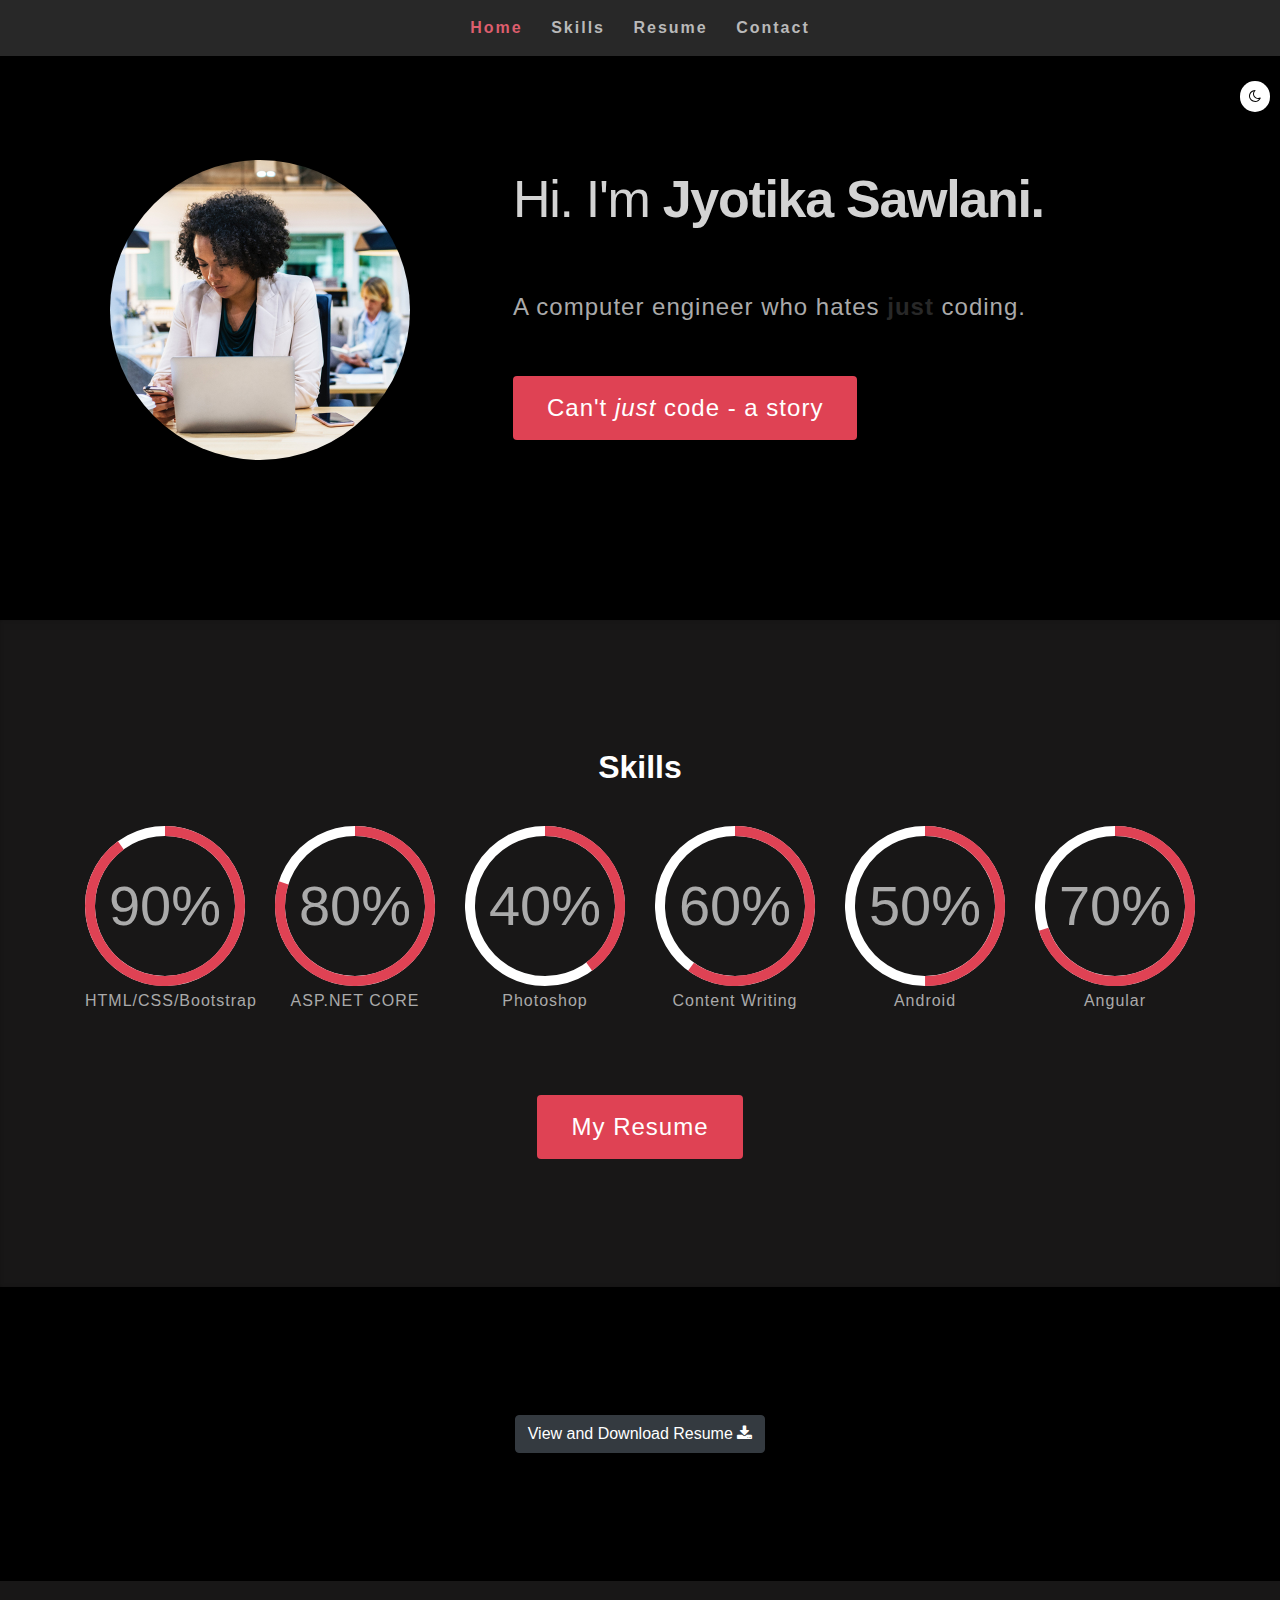
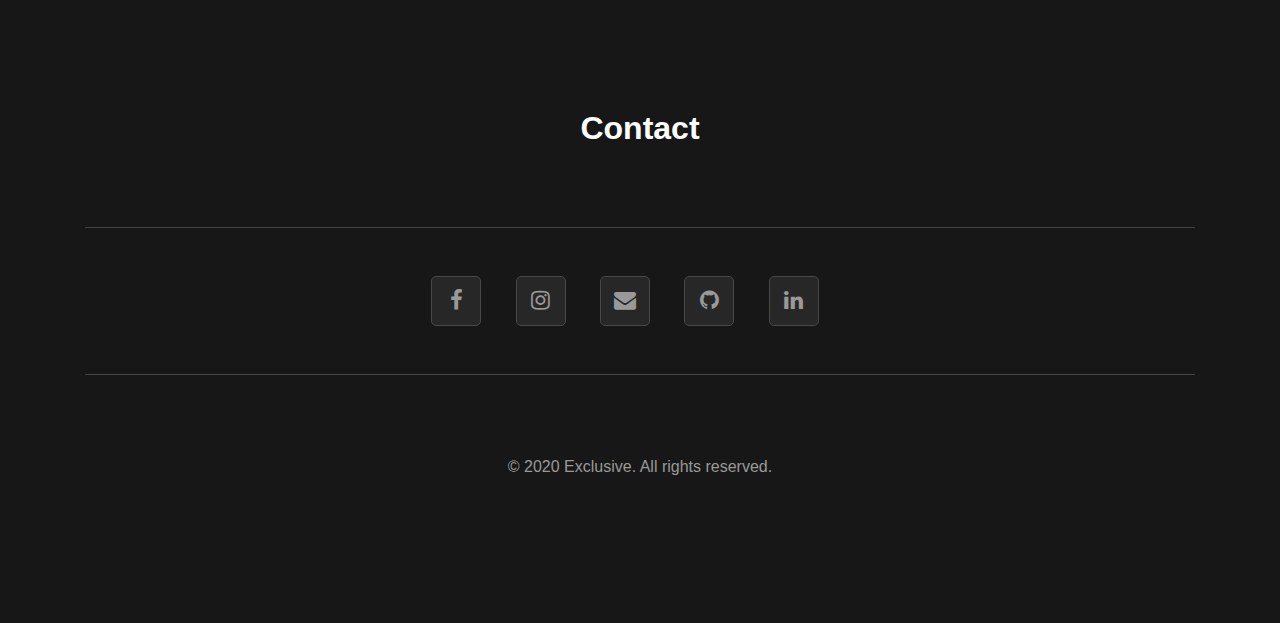
<file: index.html>
<!DOCTYPE html>
<html lang="en-US">
<head>
	<title>Jyotika Sawlani</title>
	<!-- Meta tag Keywords -->
	<meta name="viewport" content="width=device-width, initial-scale=1">
	<meta charset="UTF-8" />
	<meta name="keywords" content="Jyotika Sawlani, Personal Website, Resume, Skills, Computer Engineer, Software Developer, ASP.NET Developer" />
	<script>
		addEventListener("load", function () {
			setTimeout(hideURLbar, 0);
		}, false);

		function hideURLbar() {
			window.scrollTo(0, 1);
		}

	</script>
	<!-- //Meta tag Keywords -->
	<!-- Custom-Files -->
	<link rel="stylesheet" href="css/bootstrap.min.css">
	<!-- Bootstrap-Core-CSS -->
	<link rel="stylesheet" href="css/stylenew.css" type="text/css" media="all" />
	<!-- Style-CSS -->
	<link rel="stylesheet" href="css/font-awesome.css">
	<!-- Font-Awesome-Icons-CSS -->
	<!-- //Custom-Files -->
	<script src="js/scripts.js"></script>
	<script src="js/jquery.min.js"></script>
	<script src="js/bootstrap.min.js"></script>
	
</head>
<body class="dark-mode" id="body">
	<!-- header -->
		<!-- navigation -->
	<div class="main-top">
		 <header id="home" class="dark-mode">
			<div class="container-fluid px-lg-5 ">
				<nav class="mnu mx-auto">
						  <label for="drop" class="toggle btn text-white" style="background-color: #df4254 ;">Menu</label>
							<input type="checkbox" id="drop">
							<ul class="menu ">
								<li class="mr-lg-4 mr-3 active"><a href="#about">Home</a></li>
								<li class="mr-lg-4 mr-3"><a href="#services" class="scroll">Skills</a></li>
								<li class="mr-lg-4 mr-3"><a href="#work" class="scroll">Resume</a></li>
								<li><a href="#contact" class="scroll">Contact</a></li>
							</ul>
				</nav>
			</div>
		</header>
	</div>
		<!-- //navigation-->

	<button id="switchMode" class="btn btn-sm dark-mode" onclick="changeMode()"><span class="fa fa-moon-o" id="icon"></span></button>

	<section class="banner-bottom" id="about">
		<div class="container">
			<div class="inner-sec">
				<div class="row middle-grids">
					<div class="col-lg-4 advantage-grid-info1">
						<div class="advantage_left1 text-center">
							<img src="images/profile.jpg" class="img-fluid" alt="Profile">
						</div>
					</div> 
					 <div class="col-lg-8 advantage-grid-info">
						<div class="advantage_left">
							 <h1 class="heading text-capitalize mb-sm-5 mb-4 dark-mode" id="name" >Hi. I'm <span>Jyotika Sawlani.</span></h1>
							<p class="mt-4 subs dark-mode">A computer engineer who hates <span>just </span>coding.</p>
							<a href="#" data-toggle="modal" data-target="#myModal" class="banner-button btn mt-5">Can't <i>just</i> code - a story</a>
						</div>
					</div>
				</div>
			</div>
		</div>
	</section>

	<div class="container-fluid">
		<div class="modal fade dark-mode p-0" id="myModal" tabindex="-1" role="dialog" aria-labelledby="myLabel"
		aria-hidden="true">
			<div class="modal-dialog "  role="document">
				<div class="modal-content modal-text dark-mode" id="modal">
					<div class="modal-header">
						<h5 class="modal-title" id="myLabel" style="font-family: sans-serif;"><strong><i>Can't just code</i></strong></h5>
						<button type="button" class="close" data-dismiss="modal" aria-label="Close">
						<span aria-hidden="true">&times;</span>
						</button>
					</div>
					<div class="modal-body">
						<div class="p-2">
							<p style="font-family: sans-serif; font-size: 18px;" class="mb-4">
								This is Joy. Joy works 9 to 5 in a company where people barely interact with each other (except for when they got errors in their code, ofcourse). She gets herself some coffee during breaks and sips it alone on her desk, cursing her mundane job and wishing that she should have followed her dream career instead, architecture.
							</p>
							<p style="font-family: sans-serif; font-size: 18px;" class="mb-4">
								At last, she decides to try and switch companies a couple of times and if this feeling of being doomed and being unable to love her job persists, she'll quit programing and try something else out. 
							</p>
							<p style="font-family: sans-serif; font-size: 18px;" class="mb-4">
								So now she's back to square one, spewing her resumes and CVs in companies that have better work policies (or so she heard). Finally, she lands a job in this new company which her friend had recommended once. "I know you and I've worked in that company before. You'll love it there, trust me", was what he had said. So putting her faith in him, she gave it a shot.
							</p>
							<p style="font-family: sans-serif; font-size: 18px;" class="mb-4">
								Well, at this point, she doesn't know how everything in her life is about to change.
							</p>
							<p style="font-family: sans-serif; font-size: 18px;" class="mb-4">
								This company, is nothing like she expected it to be. Nothing here is about just getting things done. Rather than opting for traditional ways of doing stuff, they call in for meetings for everyone to brainstorm together and come up with different yet top-notch ideas. There's always someone guiding the rest of the team towards making better decisions by sharing their experiences of failure and success. Funny stories of how things went wrong in the past and how they got their way around it.
							</p>
							<p style="font-family: sans-serif; font-size: 18px;" class="mb-4">
								Here's her favourite part, they have got a centralized music system! They believe music greatly affects the quality of the atmosphere in the room and the work being done as well. Someone's feeling tired? They got Bon Jovi's 'It's my life' blasting to refuel them. Don't feel like working today? They'll get Rihanna & Drake to convince you to work. 
							</p>
							<p style="font-family: sans-serif; font-size: 18px;" class="mb-4">
								There's a perennial flow of ideas and information and exceptional vibes across the office everyday at work. It's exciting as it brings the best out of her. It's not just working your ass off anymore. It's about being a part of a community that believes in growing together.
							</p>
							<p style="font-family: sans-serif; font-size: 18px;" class="mb-4">
								<i>And suddenly while working today, when the room was quite except for 'Some Nights' by Fun playing in the background, she experienced this epiphany that now, she loves her job as a software developer. And life feels right and much more better as she gets back to work.</i>
							</p>
						</div>
						<hr>
						<p style="font-family: sans-serif; font-size: 18px;" class="mt-5 mb-4">
							If you have read this far, greetings to you too! I'm Jyotika (<i>aka</i> Joy). So now you know what I mean when I say I can't <i>just</i> code. Like Selena said it,
						</p>
						<div class="row justify-content-center mt-5">
							<img src="images/CantJustCode.gif" height="200px" width="310px">
						</div>
						<div class="row justify-content-center mt-5">
							<button class="btn mt-2" type="button" class="close" data-dismiss="modal" aria-label="Close"><b>Close</b></button>
						</div>
					</div>
				</div>		
			</div>
		</div>
	</div>
	
	<div class="agileits-services dark-mode" id="services">
		<div class="container">
		   <h2 class="heading text-capitalize dark-mode" id="headings" > Skills </h2>

			<div class="skill-grids row">
				<div class="col-lg-2 col-md-4 col-sm-6  skills-grid text-center">
					<div class="circle dark-mode" id="circles-6"></div>
					<p class="dark-mode">HTML/CSS/Bootstrap</p>
				</div>
				<div class="col-lg-2 col-md-4 col-sm-6  skills-grid text-center">
					<div class="circle dark-mode" id="circles-5"></div>
					<p class="dark-mode">ASP.NET CORE</p>
				</div>
				<div class="col-lg-2 col-md-4 col-sm-6  skills-grid text-center">
					<div class="circle dark-mode" id="circles-1"></div>
					<p class="dark-mode">Photoshop</p>
				</div>
				<div class="col-lg-2 col-md-4 col-sm-6  skills-grid text-center">
					<div class="circle dark-mode" id="circles-3"></div>
					<p class="dark-mode">Content Writing</p>
				</div>
				<div class="col-lg-2 col-md-4 col-sm-6  skills-grid text-center">
					<div class="circle dark-mode" id="circles-2"></div>
					<p class="dark-mode">Android</p>
				</div>
				<div class="col-lg-2 col-md-4 col-sm-6  skills-grid text-center">
					<div class="circle dark-mode" id="circles-4"></div>
					<p class="dark-mode">Angular</p>
				</div>
				<div class="clearfix"> </div>
			</div>
			<script src="js/circles.js"></script>
			<script>
				
				var colors = [ ['#ffffff','#df4254',], ['#ffffff','#df4254',], ['#ffffff','#df4254',], ['#ffffff','#df4254',], ['#ffffff','#df4254',], ['#ffffff','#df4254',]];
					for (var i = 1; i <= 7; i++) {
						var child = document.getElementById('circles-' + i),
							percentage = 30 + (i * 10);
										
									Circles.create({
										id:         child.id,
										percentage: percentage,
										radius:     80,
										width:      10,
										number:   	percentage / 1,
										text:       '%',
										colors:     colors[i - 1]
									});
								}
						
						
			</script>

			
			<a href="#work" class="banner-button btn mt-5">My Resume</a>
    	</div>
	</div>
	<!-- works -->
	<section class="news dark-mode" id="work">
		<div class="text-center">
			<a href="images/Resume.pdf" target="new" class="btn btn-dark" id="download" >View and Download Resume <span class="fa fa-download" download></span></a>
		</div>
		<div class="container resume-container dark-mode mt-5" id="resume" hidden>
			<div class="resume-header pt-5 pb-3">
				<h3><b>RESUME</b></h3>
			</div>
			<hr>
			<div class="resume-body container">
				<div class="objective">
					<h3><span class="fa fa-pencil"></span> Objective</h3><br> Enthusiatic and dedicated learner, seeking an entry-level internship position.
				</div>
				<hr>
				<div class="education">
					<h3><span class="fa fa-graduation-cap"></span> Education</h3><br> <b>Government Engineering College, Gandhinagar</b><br><b>(2017-2021)</b><br>BE in Computer Engineering<br>CPI- 9.15<br>(2017-2021)
				</div>
				<hr>
				
					<div class="technical-skills">
						<h3><span class="fa fa-code"></span> Technical Skills</h3><br>
						<div class="category">
							<b>Languages</b><br>
							<table>
								<tr>
									<td style="width: 200px;">C, C++</td>
									<td><progress class="progress-bar" value="80" max="100"></progress></td>
								</tr>
								<tr>
									<td>C#</td>
									<td><progress class="progress-bar" value="60" max="100"></progress></td>
								</tr>
								<tr>
									<td>Java</td>
									<td><progress class="progress-bar " value="70" max="100"></progress></td>
								</tr>
								<tr>
									<td>HTML</td>
									<td><progress class="progress-bar " value="90" max="100"></progress></td>
								</tr>
								<tr>
									<td>Javascript, jQuery</td>
									<td><progress class="progress-bar " value="60" max="100"></progress></td>
								</tr>
							</table>
						</div><br>
						<b>Web Design</b><br>
						<div class="category">
							<table>
								<tr>
									<td style="width: 200px;">CSS, Bootstrap</td>
									<td><progress class="progress-bar " value="70" max="100"></progress></td>
								</tr>
							</table>
						</div><br>
						<b>Frameworks</b><br>
						<div class="category">
							<table>
								<tr>
									<td style="width: 200px;">ASP.NET MVC</td>
									<td><progress class="progress-bar " value="50" max="100"></progress></td>
								</tr>
								<tr>
									<td>ASP.NET CORE</td>
									<td><progress class="progress-bar " value="80" max="100"></progress></td>
								</tr>
								<tr>
									<td>Android</td>
									<td><progress class="progress-bar " value="50" max="100"></progress></td>
								</tr>
								<tr>
									<td>Angular</td>
									<td><progress class="progress-bar " value="50" max="100"></progress></td>
								</tr>
							</table>
						</div><br>
						<b>Other Skills</b><br>
						<div class="category">
							<table>
								<tr>
									<td style="width: 200px;">Graphic Designing</td>
									<td><progress class="progress-bar " value="30" max="100"></progress></td>
								</tr>
								<tr>
									<td>Content Writing</td>
									<td><progress class="progress-bar " value="70" max="100"></progress></td>
								</tr>
							</table>
						</div>
					</div>
					<hr>
					<div class="certifications">
						<h3><span class="fa fa-star"></span> Certifications</h3><br>
						<ul type="none" class="ml-3">
							<li><a href="https://coursera.org/share/c4fbed47f4cbbfef10cd7de66fa2c507" target="new">Angular</a></li>
							<li><a href="https://coursera.org/share/28e5ef2167250638dcd05774e9f0e054" target="new">Bootstrap</a></li>
						</ul>
					</div>
				
				<hr>
				<div class="achievements">
					<h3><span class="fa fa-trophy"></span> Achievements</h3><br> <b>Event: 21st ISTE National Students Convention 2019</b><br>College: LDCE<br>Activity: Poster Presentation on Artificial Intelligence<br>Position Secured: 2nd
				</div>
				<hr>
				<div class="activities">
					<h3><span class="fa fa-check-circle"></span> Activities</h3><br>
					<ul type="disc" class="ml-3">
						<li>Attended a workshop on Web Development at Silverwing Pvt. Ltd.</li>
						<li>Attended a workshop on Machine Learning at DAIICT.</li>
						<li>Participated in <strong>Smart Gujarat for New India Hackathon</strong> and qualified for <strong>zonal round.</strong></li>
						<li>Organized a non-tech event at GECG during Quench Tech-Fest.</li>
					</ul>
				</div>
			</div>
		</div>
						
		</div>
		</section>
		<!-- //works -->
<!-- contact -->
	 <section class="wedo" id="contact">
		<div class="container">
			<h3 class="heading text-capitalize text-white text-center"> Contact </h3>
		   <!--<p class="subs mt-4 text-center">Proin ac fermentum est. Cras mi ipsum, consectetur.</p>
			<div class="contact_grid_right mt-5 mx-auto text-center">
				<form action="#" method="post">
					<div class="row contact_top">
						<div class="col-sm-6">
							<input type="text" name="Name" placeholder="Name" required="">
						</div>
						<div class="col-sm-6">
							<input type="email" name="Email" placeholder="Email" required="">
						</div>
					</div>	
						<input type="text" name="Name" placeholder="Name" required="">
						<textarea name="Message" onfocus="this.value = '';" onblur="if (this.value == '') {this.value = 'Message...';}" required="">Message...</textarea>
						<input type="submit" value="Send Message">
						<input type="reset" value="Clear Form">
						<div class="clearfix"> </div>
				</form>
			</div>-->
			<div class="cpy-right text-center">
			<div class="follow">
				<ul class="social_section_1info">
					<li><a href="https://www.facebook.com/JyotikaSawlani" target="blank"><span class="fa fa-facebook"></span></a></li>
					<!--<li><a href="https://twitter.com/JyotikaSawlani" target="blank"><span class="fa fa-twitter"></span></a></li>-->
					<li><a href="https://www.instagram.com/__sj._._" target="blank"><span class="fa fa-instagram"></span></a></li>
					<li><a href="mailto:sawlanijyotika@gmail.com"><span class="fa fa-envelope"></span></a></li>
					<li><a href="https://github.com/jyotikaaa" target="blank"><span class="fa fa-github"></span></a></li>
					<li><a href="https://www.linkedin.com/in/jyotika-sawlani-b4b81017b" target="blank"><span class="fa fa-linkedin"></span></a></li>
				</ul>
			</div>
				<p>© 2020 Exclusive. All rights reserved. </p>
			</div>
		</div>
	</section>
	 <!-- //contact -->

	 <!--start-smoth-scrolling-->
	 
	<a href="#home" id="toTop" class="scroll" style="display: block;"> <span id="toTopHover" style="opacity: 1;"> </span></a>
	<script>
		// When the user scrolls down 20px from the top of the document, show the button
		window.onscroll = function() {scrollFunction()};
		function scrollFunction() {
			mybutton = document.getElementById("toTop");
			if (document.body.scrollTop > 20 || document.documentElement.scrollTop > 20) 
			{
				mybutton.style.display = "block";
			} 
			else 
			{
				mybutton.style.display = "none";
			}
		}
		function downloadPdf() {
			window.location.href='images/1.jpg'
		}
	</script>
	
	
</body>
</html>
</file>
<file: css/stylenew.css>
html {
  scroll-behavior: smooth;
}
.circle.dark-mode{
    color: rgb(170, 170, 170);
}
.circle.light-mode{
    color: #888;
}
#toTop {
    display: none;
    text-decoration: none;
    position: fixed;
    bottom: 10px;
    right: 10px;
    overflow: hidden;
    width: 40px;
    height: 22px;
    border: none;
    text-indent: 100%;
    background-color: #181717;
}
.skill-grids{
    padding-top: 40px;
}
.modal-header{
    border-bottom: none;
}
.modal.light-mode{
    background-color: rgba(0,0,0,0.8);
}
.modal.dark-mode{
    background-color: rgba(0,0,0,0.8);
}

.skills-grid{
    margin-bottom: 30px;
}

#download.light-mode{
    background-color:#2e2e2e ;
    color: white;

}
#download.dark-mode{
    background-color:#777 ;
    color: white;
}
#download:hover{
    background-color:#414141 ;
}

.resume-container {
    background-color: #e6e6e6;
    border-radius: 10px;
    margin-bottom: 10px;
}

#modal.light-mode{
    background-color: white;
    color:gray;
}

#modal.dark-mode{
    background-color: white;
    color:gray;
}

.resume-container>div {
    padding: 20px;
}
#resume.light-mode{
    background-color: #f5f5f5;
}

.resume-header {
    text-align: center;
    font-size: 40px;
}

.resume-body>div {
    padding: 15px;
}



td {
    padding: 5px;
    font-size: 15px;
}

progress {
    border-radius: 30px;
}

#switchMode.light-mode{
    position: fixed;
    top: 80px;
    right: 10px;
    background-color: #000;
    border-radius: 25px;
    color: #fff;
    z-index: 1;
    
}
#switchMode.dark-mode{
    position: fixed;
    top: 80px;
    right: 10px;
    background-color: #fff;
    border-radius: 25px;
    color: #000;
    z-index: 1;
}

#headings.light-mode{
    color:#3e3e3e;
}
#headings.dark-mode{
    color:white
}
#name.light-mode{
    color:rgb(100, 100, 100);
}
#name.dark-mode{
    color:rgb(211, 211, 211);
}
body.light-mode {
    padding: 0;
    margin: 0;
    background: #FFF;
    font-family: 'Open Sans', sans-serif;
}
body.dark-mode {
    padding: 0;
    margin: 0;
    background: #000;
    font-family: 'Open Sans', sans-serif;
}
body a {
    transition: 0.5s all;
    -webkit-transition: 0.5s all;
    -moz-transition: 0.5s all;
    -o-transition: 0.5s all;
    -ms-transition: 0.5s all;
    text-decoration: none;
}

body a:hover {
    text-decoration: none;
    transition: 0.5s all;
    -webkit-transition: 0.5s all;
    -moz-transition: 0.5s all;
    -o-transition: 0.5s all;
    -ms-transition: 0.5s all;
}

body a:focus,
a:hover {
    text-decoration: none;
}


h1,
h2,
h3,
h4,
h5,
h6 {
    margin: 0;
    padding: 0;
   font-family: 'Open Sans', sans-serif;
}

p.light-mode {
    margin: 0;
    padding: 0;
    font-size: 16px;
    letter-spacing: 1px;
    line-height: 1.9;
    color: #888;
	font-weight: 500;
    font-family: 'Open Sans', sans-serif;
}
p.dark-mode{

    margin: 0;
    padding: 0;
    font-size: 16px;
    letter-spacing: 1px;
    line-height: 1.9;
    color: rgb(170, 170, 170);
	font-weight: 500;
    font-family: 'Open Sans', sans-serif;
}

ul,
ol {
    margin: 0;
    padding: 0;
}

label {
    margin: 0;
}

a:focus,
a:hover {
    text-decoration: none;
    outline: none
}

/* //Reset Code */
/*-- header --*/

/* CSS Document */

header {
    position: absolute;
    z-index: 9;
    width: 100%;
}

.toggle,
[id^=drop] {
    display: none;
}

/* Giving a background-color to the nav container. */

nav {
    margin: 0;
    padding: 0;
}
header.dark-mode {
    position: absolute;
    z-index: 9;
    width: 100%;
    background: #282828;
    padding: 1em 0;
}
header.light-mode {
    position: absolute;
    z-index: 9;
    width: 100%;
    background: #282828;
    padding: 1em 0;
}

#logo a {
    float: left;
    display: initial;
    margin: 0;
    color: #fff;
}

#logo a span {
    color: #fff;
}
nav.mnu {
    width: 50%;
    text-align: center;
}
/* Since we'll have the "ul li" "float:left"
 * we need to add a clear after the container. */

nav:after {
    content: "";
    display: table;
    clear: both;
}

/* Removing padding, margin and "list-style" from the "ul",
 * and adding "position:reltive" */

nav ul {
    padding: 0;
    margin: 0;
    list-style: none;
    position: relative;
}

/* Positioning the navigation items inline */

nav ul li {
    margin: 0px;
    display: inline-block;
}

/* Styling the links */

nav a {
    padding: 0;
    color: rgb(185, 185, 185);
    font-size: 16px;
    letter-spacing: 2px;
    font-weight: 700;
}


nav ul li ul li:hover {
    background: #f8f9fa;
}

/* Background color change on Hover */

nav a:hover {
    color: #dd5e6d;
}

.menu li.active a {
    color: #dd5e6d;
}

/* Hide Dropdowns by Default
 * and giving it a position of absolute */

nav ul ul {
    display: none;
    position: absolute;
    /* has to be the same number as the "line-height" of "nav a" */
    top: 30px;
    background: #fff;
    padding: 10px;
}

/* Display Dropdowns on Hover */

nav ul li:hover > ul {
    display: inherit;
}

/* Fisrt Tier Dropdown */

nav ul ul li {
    width: 170px;
    float: none;
    display: list-item;
    position: relative;
}

nav ul ul li a {
    color: #333;
    padding: 5px 10px;
    display: block;
}

/* Second, Third and more Tiers	
 * We move the 2nd and 3rd etc tier dropdowns to the left
 * by the amount of the width of the first tier.
*/

nav ul ul ul li {
    position: relative;
    top: -60px;
    /* has to be the same number as the "width" of "nav ul ul li" */
    left: 170px;
}


/* Change ' +' in order to change the Dropdown symbol */

li > a:only-child:after {
    content: '';
}


/* Media Queries
--------------------------------------------- */

@media all and (max-width: 768px) {

    #logo {
        display: block;
        padding: 0;
        width: 100%;
        text-align: center;
        float: none;
    }

    nav {
        margin: 0;
    }

    header.dark-mode {
        position: absolute;
        z-index: 9;
        width: 100%;
        background: black;
        padding: 1em 0;
    }
    header.light-mode {
        position: absolute;
        z-index: 9;
        width: 100%;
        background: white;
        padding: 1em 0;
    }

    /* Hide the navigation menu by default */
    /* Also hide the  */
    .toggle + a,
    .menu {
        display: none;
    }

    /* Stylinf the toggle lable */
    .toggle {
        display: block;
        padding: 8px 20px;
        font-size: 18px;
        font-weight: 500;
        letter-spacing: 1px;
        text-decoration: none;
        border: none;
        background-color: #df4254 ;
        cursor: pointer;
        
    }
    
    .menu .toggle {
        float: none;
        text-align: center;
        margin: auto;
        width: 80%;
        padding: 5px;
        font-weight: normal;
        font-size: 16px;
        letter-spacing: 1px;
    }

    .toggle:hover {
        color: #333;
        background-color: #fff;
    }

    /* Display Dropdown when clicked on Parent Lable */
    [id^=drop]:checked + ul {
        display: block;
        background: rgba(16, 16, 16, 0.85);
        padding: 15px 0;
        text-align: center;
		width: 100%;
    }

    /* Change menu item's width to 100% */
    nav ul li {
        display: block;
        width: 100%;
        padding: 5px 0;
    }

    nav ul ul .toggle,
    nav ul ul a {
        padding: 0 40px;
    }

    nav ul ul ul a {
        padding: 0 80px;
    }

    nav a:hover,
    nav ul ul ul a {
        background-color: transparent;
    }

    nav ul li ul li .toggle,
    nav ul ul a,
    nav ul ul ul a {
        padding: 14px 20px;
        color: #FFF;
        font-size: 17px;
    }


    nav ul li ul li .toggle,
    nav ul ul a {
        background-color: #212121;
    }

    /* Hide Dropdowns by Default */
    nav ul ul {
        float: none;
        position: static;
        color: #ffffff;
        /* has to be the same number as the "line-height" of "nav a" */
    }

    /* Hide menus on hover */
    nav ul ul li:hover > ul,
    nav ul li:hover > ul {
        display: none;
    }

    /* Fisrt Tier Dropdown */
    nav ul ul li {
        display: block;
        width: 100%;
        padding: 0;
    }

    nav ul ul ul li {
        position: static;
        /* has to be the same number as the "width" of "nav ul ul li" */
    }
    nav ul ul li a {
        color: #fff;
        font-size: 0.85em;
    }
}

@media all and (max-width: 330px) {

    nav ul li {
        display: block;
        width: 94%;
    }

}
/* bottom-to-top */
#toTop {
    display: none;
    text-decoration: none;
    position: fixed;
    bottom: 24px;
    right: 3%;
    border-radius: 50%;
    overflow: hidden;
    z-index: 999;
    width: 35px;
    height: 35px;
    border: none;
    text-indent: 100%;
    background: url(../images/move-top.png) no-repeat 0px 0px;
}

#toTopHover {
    width: 32px;
    height: 32px;
    display: block;
    overflow: hidden;
    float: right;
    opacity: 0;
    -moz-opacity: 0;
    filter: alpha(opacity=0);
}

/* //bottom-to-top */

/* //header */
.advantage_left h4 {
    font-size: 15px;
    font-weight: 700;
    text-transform: uppercase;
    letter-spacing: 2px;
    color: #36b1af;
}
.advantage_left h3 {
    font-size: 30px;
    font-weight: 700;
    letter-spacing: 2px;
}
.advantage_left1 img {
    width: 300px;
    height: 300px;
    border-radius: 50%;
}
.banner-button, button.submit {
    background: #df4254;
    color: #fff;
    letter-spacing: 1px;
    font-size: 1.5em;
    font-weight: 500;
	border:none;
    padding: 14px 34px;
    -webkit-transition: 0.5s all;
    -o-transition: 0.5s all;
    -moz-transition: 0.5s all;
    -ms-transition: 0.5s all;
    transition: 0.5s all;
}
.banner-button:hover {
    border:none;
     background:#dd2b40;
    color: #fff;
}
a.banner-button2 {
    background:#0ad8a1;
    color: #fff;
    letter-spacing: 1px;
    border: 1px solid #0ad8a1;
    padding: 10px 23px;
    -webkit-transition: 0.5s all;
    -o-transition: 0.5s all;
    -moz-transition: 0.5s all;
    -ms-transition: 0.5s all;
    transition: 0.5s all;
}
a.banner-button2:hover {
    border: 1px solid #9acff2;
    background: #9acff2;
}
.banner-bottom {
    padding: 10em 0;
    
}
.agileits-services-grids i {
    font-size: 2em;
    color: #b84373;
    text-align: center;
}
.agileits-services-grids h4 {
    font-size: 1.5em;
    color: #3e3e3e;
    text-transform: CAPITALIZE;
    line-height: 1.5em;
    letter-spacing: -0.015em;
    font-weight: 700;
}
.agileits-services-grids span {
    font-size: 4.5em;
    color:#8abdea;
}
p.subs {
    font-size: 1.25em;
}
/* services */
h3.heading,h2.heading {
    font-size: 2em;
    font-weight: 700;
    color: #3e3e3e;
}
h1.heading{
    font-size: 3.25em;
    font-weight: 300;
    letter-spacing: -0.025em;
    color: #3e3e3e;
    line-height: 1.5em;
    position: relative;
}
h1.heading span {
    font-weight: 700;
}
.advantage_left {
    padding-left: 3em;
}
.advantage_left p {
    font-size: 1.5em;
    line-height: 1.75em;
}
.advantage_left p span {
    font-weight: 600;
    color: #282828;
}
/* heading title */
h3.tittle {
    font-size: 40px;
    letter-spacing: 1px;
}

p.sub-tittle {
    max-width: 700px;
    margin: 0 auto;
    font-size: 20px;
}
.agileits-services.light-mode {
    padding: 8em 0;
    box-shadow: inset 0px 0px 5px -2px rgba(0, 0, 0, 0.47);
    text-align: center;
    background: #f5f5f5;
    
}
.agileits-services.dark-mode {
    padding: 8em 0;
    box-shadow: inset 0px 0px 5px -2px rgba(0, 0, 0, 0.47);
    text-align: center;
    background: #181717;
}
.agileits-services-grids {
    background: #f7f7f7;
    box-shadow: inset 0px 0px 0px 1px rgba(0, 0, 0, 0.15), 0px 2px 3px 0px rgba(0, 0, 0, 0.1);
    text-align: center;
    padding:3em 2em 3.5em 2em;
}
/* //services */
.newsgrid_tp {
    background: #f7f7f7;
    box-shadow: inset 0px 0px 0px 1px rgba(0, 0, 0, 0.15), 0px 2px 3px 0px rgba(0, 0, 0, 0.1);
    text-align: center;
}
.news.light-mode {
    padding: 8em 0;
    box-shadow: inset 0px 0px 5px -2px rgba(0, 0, 0, 0.47);
    background: white;
}
.news.dark-mode {
    padding: 8em 0;
    box-shadow: inset 0px 0px 5px -2px rgba(0, 0, 0, 0.47);
    background: #000;
}
.news_bt {
    padding: 2em;
}
section.news.text-center h4 {
    font-size: 1.5em;
    font-weight: 700;
    letter-spacing: -0.015em;
    color: #3e3e3e;
}
/* contact */
.wedo {
    padding: 8em 0;
    background: #181717;
}
.contact_grid_right input[type="text"], .contact_grid_right input[type="email"], .contact_grid_right textarea {
    outline: none;
    padding: 15px 15px;
    font-size: 14px;
    color: #777;
    background: #282828;
    width: 100%;
    letter-spacing: 1px;
    border: 1px solid #404040;
    border-radius: 0.25em;
    margin-top: 1em;
}

.contact_grid_right input[type="text"]:nth-child(2),
.contact_grid_right input[type="email"] {
    margin: 1em 0 0;
}

.contact_grid_right textarea {
    min-height: 17em;
    margin: 1em 0em;
    resize: none;
}

.contact_grid_right input[type="submit"], .contact_grid_right input[type="reset"] {
    outline: none;
    padding: 20px 0;
    font-size: 1.1em;
    color: #fff;
    background: #444;
    width: 22%;
    border: none;
    letter-spacing: 2px;
    border-radius: 0.25em;
    -webkit-transition: 0.5s all;
    -moz-transition: 0.5s all;
    -o-transition: 0.5s all;
    -ms-transition: 0.5s all;
    transition: 0.5s all;
    font-weight: 700;
    cursor: pointer;
}

.contact_grid_right input[type="submit"],
.contact_grid_right input[type="reset"]:hover {
    background-color: #EA8A95;
}
.contact_grid_right.mt-5.text-center {
    width: 80%;
}
.follow {
    padding: 3em 0;
    margin: 5em 0;
    border-top: 1px solid #444;
    border-bottom: 1px solid #444;
}
ul.social_section_1info li {
    display: inline-block;
}
ul.social_section_1info li a {
    width: 50px;
    height: 50px;
    text-align: center;
    display: block;
    line-height: 47px;
    border-radius: 5px;
    border: 1px solid #484848;
    background: #272727;
}
ul.social_section_1info a {
    color: #999;
    margin-right: 30px;
    font-size: 22px;
}
ul.social_section_1info a:hover {
    color: #fff;
}
.cpy-right p{
	color:#999;
}
.cpy-right p a {
    color: #ea8a95;
}
.cpy-right p a:hover{
	color:#999;
}

#success-message {
	opacity: 0;
}

.col-xs-12.col-sm-12.col-md-12.col-lg-12 {
	padding: 0 20% 0 20%;
}

.form-title {
	padding: 25px;
	font-size: 30px;
	font-weight: 300;
}

.form-group .form-control {
	-webkit-box-shadow: none;
	border-bottom: 1px;
	border-style: none none solid none;
	border-color:#ffd708;
}

.form-group .form-control:focus {
	box-shadow: none;
	border-width: 0 0 2px 0;
	border-color: #000;
}

textarea {
	resize: none;
}

.btn-mod.btn-large {
	height: auto;
	padding: 13px 52px;
	font-size: 15px;
}

.btn-mod.btn-border {
	color: #000000;
	border: 1px solid #000000;
	background: transparent;
}

.btn-mod,
a.btn-mod {
	-webkit-box-sizing: border-box;
	-moz-box-sizing: border-box;
	box-sizing: border-box;
	padding: 4px 13px;
	color: #fff;
	background: rgba(34, 34, 34, .9);
	border: 1px solid transparent;
	font-size: 11px;
	font-weight: 400;
	text-transform: uppercase;
	text-decoration: none;
	letter-spacing: 2px;
	-webkit-border-radius: 0;
	-moz-border-radius: 0;
	border-radius: 0;
	-webkit-box-shadow: none;
	-moz-box-shadow: none;
	box-shadow: none;
	-webkit-transition: all 0.2s cubic-bezier(0.000, 0.000, 0.580, 1.000);
	-moz-transition: all 0.2s cubic-bezier(0.000, 0.000, 0.580, 1.000);
	-o-transition: all 0.2s cubic-bezier(0.000, 0.000, 0.580, 1.000);
	-ms-transition: all 0.2s cubic-bezier(0.000, 0.000, 0.580, 1.000);
	transition: all 0.2s cubic-bezier(0.000, 0.000, 0.580, 1.000);
}

.btn-mod.btn-border:hover,
.btn-mod.btn-border:active,
.btn-mod.btn-border:focus,
.btn-mod.btn-border:active:focus {
	color: #fff;
	border-color: #000;
	background: #000;
	outline: none;
}

@media only screen and (max-width: 500px) {
	.btn-mod.btn-large {
		padding: 6px 16px;
		font-size: 11px;
	}
	.form-title {
		font-size: 20px;
	}
}

form#contact-form label {
	color: #ea4335;
}

label {
	color: #000 !important;
	font-weight: 600;
	letter-spacing: 0.5px;
}

/* //contact */

/* contact */

.form-control {
	background-color: #e2e2e2;
	border: none;
}

.map iframe {
	width: 100%;
	border: 7px solid #e4e4e4;
	min-height: 500px;
}

/* //contact */
/* responsive */

@media(max-width: 1680px) {}

@media(max-width: 1600px) {}

@media(max-width: 1440px) {
   
}

@media(max-width: 1366px) {
	nav.mnu {
    width: 65%;
}
}

@media(max-width: 1280px) {
   
}

@media(max-width: 1080px) {
    .navbar-light .navbar-nav .nav-link {
        font-size: 15px;
    }

    nav.navbar.navbar-expand-lg {
        padding: 2px 0;
    }

    a.reqe-button {
        font-size: 14px;
    }

    .stats_info i {
        font-size: 38px;
    }

    .stats_info p {
        font-size: 40px;
    }

    .stats_info h4 {
        font-size: 15px;
    }

    .main-stats-inner-img,
    .main-stats-inner-img.two {
        min-height: 330px;
    }

    .stats_info {
        margin-top: 6em;
    }

    .contact-info h4 {
        font-size: 15px;
    }

    .map iframe {
        min-height: 330px;
    }
	nav.mnu {
    width: 100%;
}
}

@media(max-width: 1050px) {

}

@media(max-width: 1024px) {
   
}

@media(max-width: 991px) {
    a.navbar-brand {
        font-size: 34px;
    }
    .main-stats-inner-img,
    .main-stats-inner-img.two {
        min-height: 280px;
    }
.navbar-light .navbar-toggler {
    background: #fff;
}
.newsgrid5 {
    margin-top: 3em;
}
.contact_grid_right input[type="submit"], .contact_grid_right input[type="reset"] {
    width: 41%;
}
.advantage_left {
    padding-left: 0em;
    margin-top: 2em;
    text-align: center;
}
.banner-bottom {
    padding: 2em 5em 3em 5em;
}
.agileits-services {
    padding: 3em 5em 3em 5em;
}
footer {
    padding: 3em 0em 3em 0em;
}
p.sub-tittle {
    font-size: 15px;
}
.advantage_left1.text-center {
    margin-top: 3em;
}
   nav.navbar.navbar-expand-lg {
        padding: 0px 16px;
    }
	.navbar-light .navbar-nav .nav-link {
    padding: 8px 0;
}
.wedo {
    padding: 4em 0;
}
.news {
    padding: 4em 0;
}
}
@media(max-width: 900px) {

}

@media(max-width: 800px) {

}

@media(max-width: 768px) {
   h1.heading {
    font-size: 2.7em;
}
.advantage_left p {
    font-size: 1.3em;
}
nav ul {
    padding-top: 2.5em;
}
}

@media(max-width: 736px) {
   
.banner-bottom {
    padding: 2em 3em 3em 3em;
}
.agileits-services {
    padding: 3em 3em 3em 3em;
}
section.team-sec.main-stats-inner {
    padding: 3em 3em 3em 3em;
}
.foot-top {
    padding-left: 1em;
    margin-top: 2em;
}
.logo {
    padding: 3em 2em 3em 2em;
}
section.content-inner {
    padding: 3em 3em 3em 3em;
}
.newsgrid2 {
    margin-top: 3em;
}
.contact_grid_right.mt-5.text-center {
    width: 100%;
}
.follow {
    margin: 3em 0;
}
p.subs {
    font-size: 1em;
}
}

@media(max-width: 667px) {
   
}

@media(max-width: 640px) {
    .nav-pills .nav-link {
        padding: 0.8em 1.5em;
        font-size: 15px;
    }
}

@media(max-width: 600px) {
    
}

@media(max-width: 568px) {
 
	h2.heading {
    font-size: 30px;
}
h3.heading {
    font-size: 30px;
}
.footer-title {
    font-size: 26px;
}
}

@media(max-width: 480px) {
   .inner-conent-lft {
    text-align: center;
    margin-bottom: 1em;
}
.inner-conent-rgt {
    text-align: center;
}
.agileits-services-grids span {
    width: 100px;
    height: 100px;
    line-height: 100px;
    font-size: 48px;
}
h1.heading {
    font-size: 2.3em;
}
.advantage_left p {
    font-size: 1em;
}
.banner-bottom {
    padding: 3em 0em 3em 0em;
}
a.banner-button, button.submit {
    font-size: 1.2em;
}
ul.social_section_1info a {
    margin-right: 10px;
}
.contact_grid_right input[type="submit"], .contact_grid_right input[type="reset"] {
    padding: 16px 0;
    font-size: 1em;
    width: 45%;
}
.agileits-services {
    padding: 3em 0em 3em 0em;
}
}

@media(max-width: 440px) {
 .contact_grid_right textarea {
    min-height: 13em;
}  
}

@media(max-width: 414px) {
 .advantage_left1 img {
    width: 250px;
    height: 250px;
 }
 ul.social_section_1info a {
    margin-right: 6px;
}
}

@media(max-width: 384px) {
   ul.social_section_1info li a {
    width: 45px;
    height: 45px;
    line-height: 45px;
}
}

@media(max-width: 375px) {

    
}

@media(max-width: 320px) {
 
    .button-style {
        font-size: 12px;
    }

    a.navbar-brand {
        font-size: 28px;
    }

    .navbar-toggler {
        padding: 3px 8px;
    }

    .nav.nav-pills {
        width: 274px;
    }
.logo h1 a {
    font-size: 32px;
}
.logo {
    padding: 2em 0em 2em 0em;
}
.agileits-services {
    padding: 3em 0em 3em 0em;
}
section.team-sec.main-stats-inner {
    padding: 2em 2em 2em 2em;
}
section.content-inner {
    padding: 2em 2em 2em 2em;
}
.advantage_left1 img {
    width: 210px;
    height: 210px;
}
ul.social_section_1info li a {
    width: 36px;
    height: 36px;
    line-height: 36px;
}
ul.social_section_1info a {
    font-size: 18px;
}
.contact_grid_right input[type="submit"], .contact_grid_right input[type="reset"] {
    font-size: 0.8125em;
    width: 49%;
}
.follow {
    margin: 2em 0;
	padding:2em 0;
}
.wedo {
    padding: 3em 0;
}
.news {
    padding: 3em 0;
}
.news_bt {
    padding: 1.5em;
}
section.news.text-center h4 {
    font-size: 1.3em;
}
.agileits-services-grids {
    padding: 2em 2em 2.5em 2em;
}
.agileits-services-grids h4 {
    font-size: 1.3em;
}
.banner-bottom {
    padding:3em 0em 3em 0em;
}
h1.heading {
    font-size: 1.7em;
}
a.banner-button, button.submit {
    font-size: 1em;
}
}

/* //responsive */
</file>
